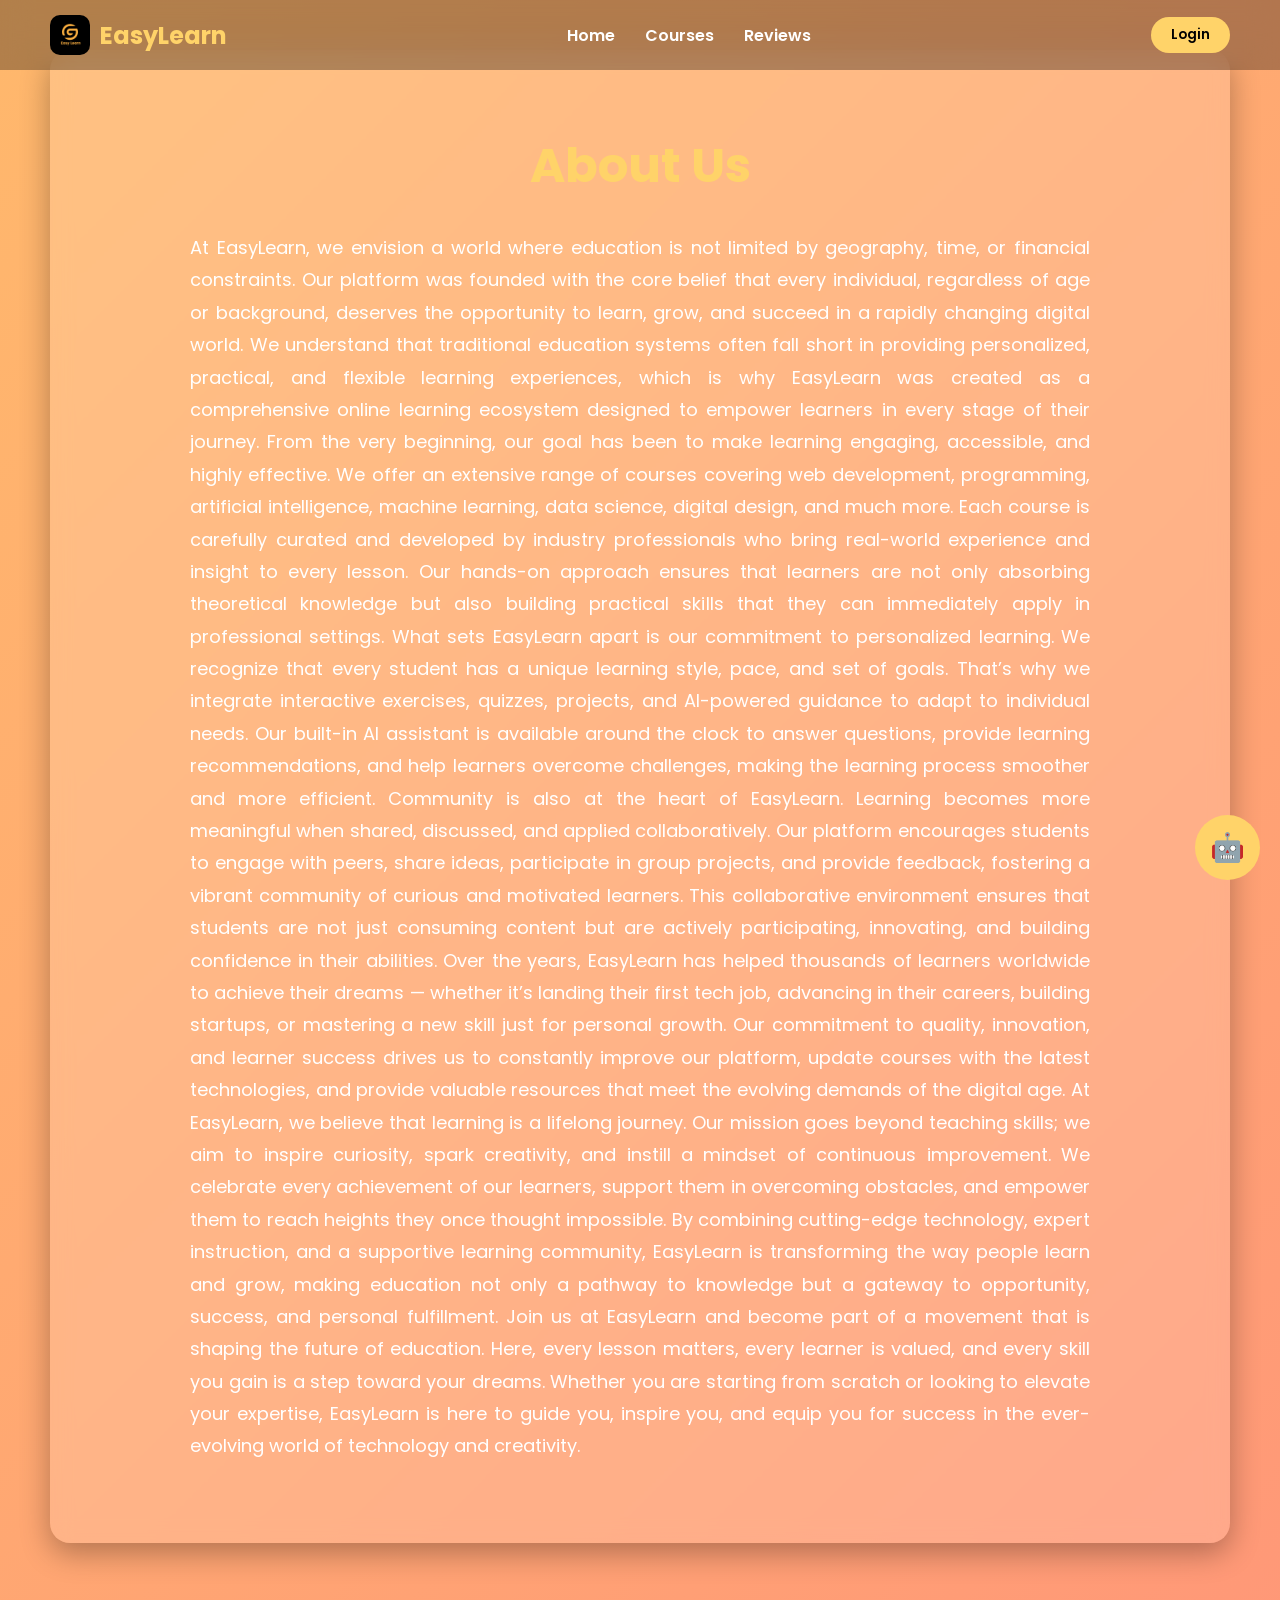
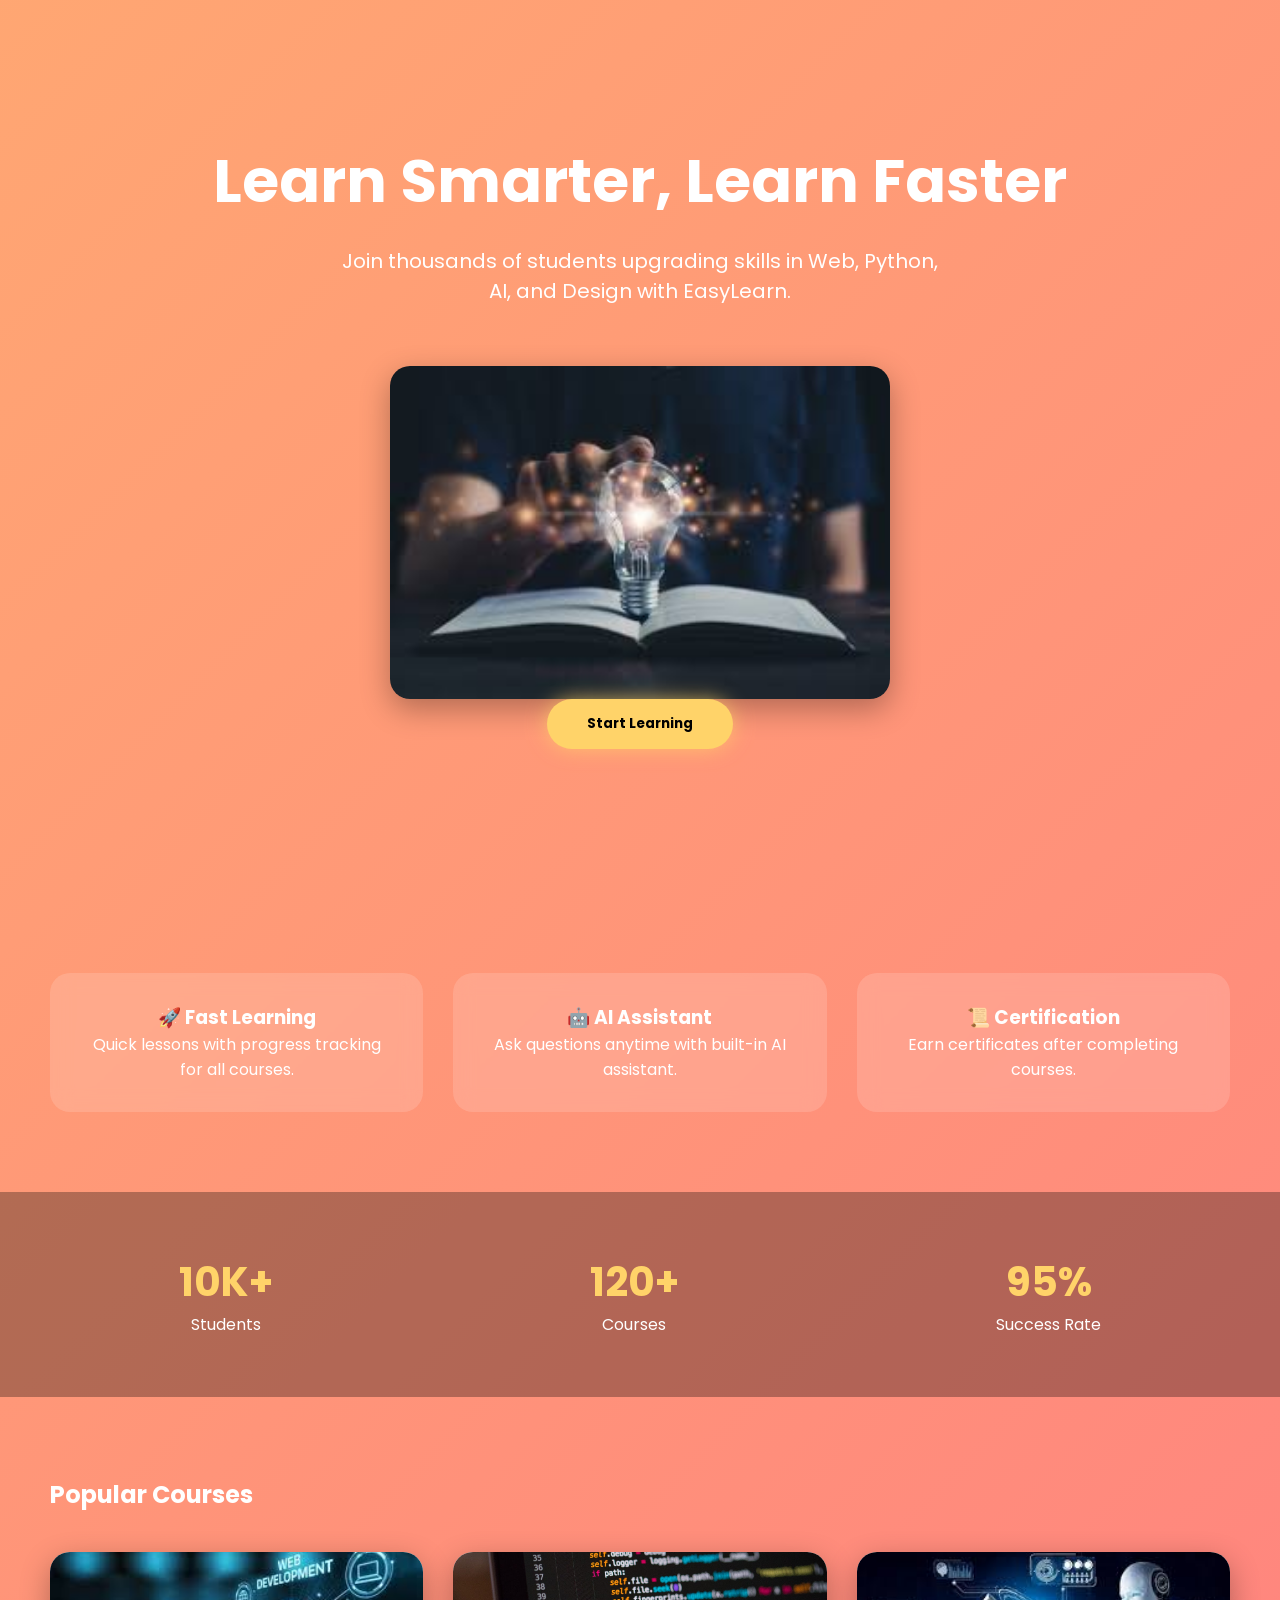
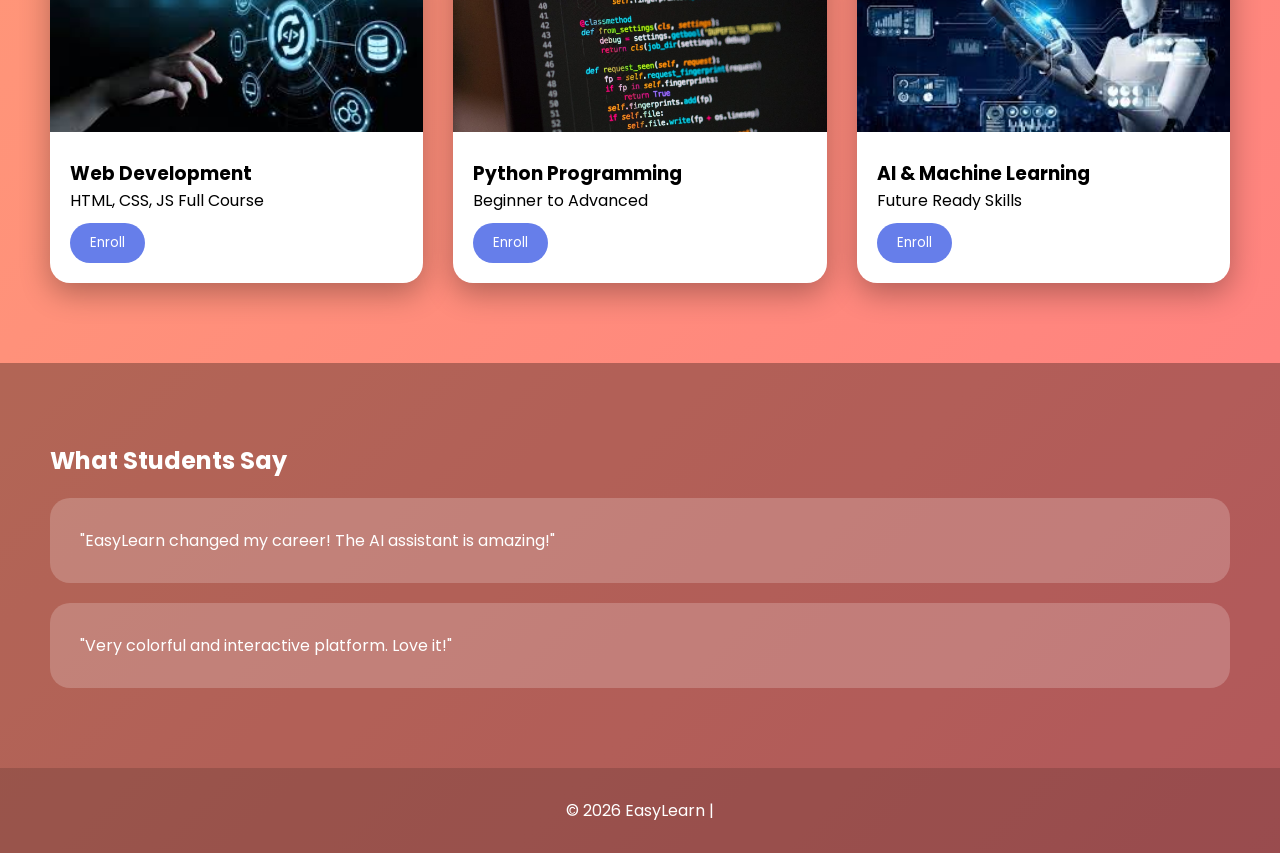
<file: index.html>
<!DOCTYPE html>
<html lang="en">
<head>
<meta charset="UTF-8">
<meta name="viewport" content="width=device-width, initial-scale=1.0">
<title>Easy Learn</title>

<link href="https://fonts.googleapis.com/css2?family=Poppins:wght@300;400;600;700&display=swap" rel="stylesheet">

<style>
*{margin:0;padding:0;box-sizing:border-box;font-family:'Poppins',sans-serif;}

body{
background:linear-gradient(-45deg,#667eea,#764ba2,#ff6a88,#ffb86c);
background-size:400% 400%;
animation:gradientBG 10s ease infinite;
color:white;
scroll-behavior:smooth;
}

@keyframes gradientBG{
0%{background-position:0% 50%}
50%{background-position:100% 50%}
100%{background-position:0% 50%}
}

/* NAVBAR */
nav{
position:fixed;width:100%;top:0;
display:flex;justify-content:space-between;align-items:center;
padding:15px 50px;
background:rgba(0,0,0,.3);
backdrop-filter:blur(15px);
z-index:1000;
}
.logo{
display:flex;align-items:center;font-size:24px;font-weight:700;
}
.logo img{
width:40px;height:40px;margin-right:10px;border-radius:10px;
}
.logo span{color:#ffd369}
nav ul{display:flex;list-style:none}
nav ul li{margin:0 15px}
nav a{color:white;text-decoration:none;font-weight:600}
nav button{
padding:8px 20px;border:none;border-radius:25px;
background:#ffd369;color:black;cursor:pointer;font-weight:600;
}

/* HERO */
.hero{
height:100vh;display:flex;align-items:center;justify-content:center;
padding:0 20px;text-align:center;flex-direction:column;
position:relative;
}
.hero h1{
font-size:60px;margin-bottom:20px;
}
.hero p{
font-size:20px;margin-bottom:30px;
max-width:600px;
}
.hero img{
margin-top:30px;width:80%;max-width:500px;border-radius:20px;
box-shadow:0 10px 30px rgba(0,0,0,.3);
}
.hero button{
padding:15px 40px;border:none;border-radius:30px;
background:#ffd369;color:black;font-weight:700;
cursor:pointer;box-shadow:0 0 20px rgba(255,211,105,.7);
transition:.3s;
}
.hero button:hover{transform:scale(1.05);}

/* FEATURES */
.features{
display:grid;
grid-template-columns:repeat(auto-fit,minmax(250px,1fr));
gap:30px;padding:80px 50px;
}
.feature-box{
background:rgba(255,255,255,.15);padding:30px;border-radius:20px;
text-align:center;backdrop-filter:blur(10px);transition:.4s;
}
.feature-box:hover{transform:translateY(-10px);}

/* STATS */
.stats{
display:flex;justify-content:space-around;padding:60px 20px;
background:rgba(0,0,0,.3);
}
.stat{text-align:center;}
.stat h2{font-size:40px;color:#ffd369}

/* COURSES */
.courses{
padding:80px 50px;
}
.course-grid{
display:grid;grid-template-columns:repeat(auto-fit,minmax(250px,1fr));
gap:30px;margin-top:40px;
}
.card{
background:white;color:black;border-radius:20px;overflow:hidden;
box-shadow:0 10px 30px rgba(0,0,0,.3);transition:.4s;opacity:0;transform:translateY(40px);
}
.card.show{opacity:1;transform:translateY(0)}
.card img{width:100%;height:180px;object-fit:cover}
.card div{padding:20px}
.card button{
margin-top:10px;padding:10px 20px;border:none;border-radius:20px;
background:#667eea;color:white;cursor:pointer;
}

/* TESTIMONIALS */
.testimonials{
padding:80px 50px;background:rgba(0,0,0,.3);
}
.test-box{
background:rgba(255,255,255,.2);padding:30px;border-radius:20px;margin-top:20px;
}

/* FOOTER */
footer{
text-align:center;padding:30px;background:rgba(0,0,0,.4);
}

/* AI */
.ai-btn{
position:fixed;bottom:20px;right:20px;width:65px;height:65px;
border-radius:50%;background:#ffd369;color:black;
display:flex;justify-content:center;align-items:center;
font-size:28px;cursor:pointer;
}
.ai-box{
position:fixed;bottom:100px;right:20px;width:330px;height:420px;
background:white;color:black;border-radius:20px;display:none;
flex-direction:column;box-shadow:0 10px 30px rgba(0,0,0,.5);
}
.ai-header{
background:#667eea;color:white;padding:10px;text-align:center;
border-radius:20px 20px 0 0;
}
.ai-messages{flex:1;padding:10px;overflow-y:auto;}
.ai-input{display:flex;}
.ai-input input{flex:1;padding:10px;border:none;}
.ai-input button{background:#667eea;color:white;border:none;padding:10px;}
</style>
</head>

<body>

<nav>
<div class="logo">
<img src="logo.jpeg" alt="EasyLearn Logo">
<span>EasyLearn</span>
</div>
<ul>
<li><a href="#">Home</a></li>
<li><a href="#courses">Courses</a></li>
<li><a href="#testimonials">Reviews</a></li>
</ul>
<button>Login</button>
</nav>
<!-- ABOUT US SECTION -->
<section class="about" id="about">
  <h2>About Us</h2>
  <p>
    At EasyLearn, we envision a world where education is not limited by geography, time, or financial constraints. Our platform was founded with the core belief that every individual, regardless of age or background, deserves the opportunity to learn, grow, and succeed in a rapidly changing digital world. We understand that traditional education systems often fall short in providing personalized, practical, and flexible learning experiences, which is why EasyLearn was created as a comprehensive online learning ecosystem designed to empower learners in every stage of their journey.

    From the very beginning, our goal has been to make learning engaging, accessible, and highly effective. We offer an extensive range of courses covering web development, programming, artificial intelligence, machine learning, data science, digital design, and much more. Each course is carefully curated and developed by industry professionals who bring real-world experience and insight to every lesson. Our hands-on approach ensures that learners are not only absorbing theoretical knowledge but also building practical skills that they can immediately apply in professional settings.

    What sets EasyLearn apart is our commitment to personalized learning. We recognize that every student has a unique learning style, pace, and set of goals. That’s why we integrate interactive exercises, quizzes, projects, and AI-powered guidance to adapt to individual needs. Our built-in AI assistant is available around the clock to answer questions, provide learning recommendations, and help learners overcome challenges, making the learning process smoother and more efficient.

    Community is also at the heart of EasyLearn. Learning becomes more meaningful when shared, discussed, and applied collaboratively. Our platform encourages students to engage with peers, share ideas, participate in group projects, and provide feedback, fostering a vibrant community of curious and motivated learners. This collaborative environment ensures that students are not just consuming content but are actively participating, innovating, and building confidence in their abilities.

    Over the years, EasyLearn has helped thousands of learners worldwide to achieve their dreams — whether it’s landing their first tech job, advancing in their careers, building startups, or mastering a new skill just for personal growth. Our commitment to quality, innovation, and learner success drives us to constantly improve our platform, update courses with the latest technologies, and provide valuable resources that meet the evolving demands of the digital age.

    At EasyLearn, we believe that learning is a lifelong journey. Our mission goes beyond teaching skills; we aim to inspire curiosity, spark creativity, and instill a mindset of continuous improvement. We celebrate every achievement of our learners, support them in overcoming obstacles, and empower them to reach heights they once thought impossible. By combining cutting-edge technology, expert instruction, and a supportive learning community, EasyLearn is transforming the way people learn and grow, making education not only a pathway to knowledge but a gateway to opportunity, success, and personal fulfillment.

    Join us at EasyLearn and become part of a movement that is shaping the future of education. Here, every lesson matters, every learner is valued, and every skill you gain is a step toward your dreams. Whether you are starting from scratch or looking to elevate your expertise, EasyLearn is here to guide you, inspire you, and equip you for success in the ever-evolving world of technology and creativity.
  </p>
</section>

<style>
/* ABOUT US STYLING */
.about{
  padding:80px 50px;
  background:rgba(255,255,255,0.15);
  border-radius:20px;
  margin:50px;
  backdrop-filter:blur(10px);
  box-shadow:0 10px 30px rgba(0,0,0,.3);
  color:white;
}

.about h2{
  font-size:48px;
  margin-bottom:30px;
  text-align:center;
  color:#ffd369;
}

.about p{
  font-size:18px;
  line-height:1.8;
  max-width:900px;
  margin:0 auto;
  text-align:justify;
}
</style>

<section class="hero">
<h1>Learn Smarter, Learn Faster</h1>
<p>Join thousands of students upgrading skills in Web, Python, AI, and Design with EasyLearn.</p>
<img src="bababa.jpeg" alt="Learning Banner">
<button>Start Learning</button>
</section>

<section class="features">
<div class="feature-box">
<h3>🚀 Fast Learning</h3>
<p>Quick lessons with progress tracking for all courses.</p>
</div>
<div class="feature-box">
<h3>🤖 AI Assistant</h3>
<p>Ask questions anytime with built-in AI assistant.</p>
</div>
<div class="feature-box">
<h3>📜 Certification</h3>
<p>Earn certificates after completing courses.</p>
</div>
</section>

<section class="stats">
<div class="stat"><h2>10K+</h2><p>Students</p></div>
<div class="stat"><h2>120+</h2><p>Courses</p></div>
<div class="stat"><h2>95%</h2><p>Success Rate</p></div>
</section>

<section class="courses" id="courses">
<h2>Popular Courses</h2>
<div class="course-grid">
<div class="card"><img src="web.jpeg"><div><h3>Web Development</h3><p>HTML, CSS, JS Full Course</p><button>Enroll</button></div></div>
<div class="card"><img src="python.jpeg"><div><h3>Python Programming</h3><p>Beginner to Advanced</p><button>Enroll</button></div></div>
<div class="card"><img src="ai.jpeg"><div><h3>AI & Machine Learning</h3><p>Future Ready Skills</p><button>Enroll</button></div></div>
</div>
</section>

<section class="testimonials" id="testimonials">
<h2>What Students Say</h2>
<div class="test-box"
<p>"EasyLearn changed my career! The AI assistant is amazing!"</p>
</div>
<div class="test-box">
<p>"Very colorful and interactive platform. Love it!"</p>
</div>
</section>

<footer>
© 2026 EasyLearn | 
</footer>

<div class="ai-btn" onclick="toggleAI()">🤖</div>
<div class="ai-box" id="aiBox">
<div class="ai-header">EasyLearn AI</div>
<div class="ai-messages" id="aiMessages"></div>
<div class="ai-input">
<input id="aiInput" placeholder="Ask something...">
<button onclick="sendAI()">Send</button>
</div>
</div>

<script>
/* SCROLL ANIMATION */
window.addEventListener("scroll",()=>{
document.querySelectorAll(".card").forEach(c=>{
if(c.getBoundingClientRect().top < window.innerHeight-100)c.classList.add("show");
});
});

/* AI ASSISTANT */
function toggleAI(){
let box=document.getElementById("aiBox");
box.style.display=box.style.display=="flex"?"none":"flex";
}
function sendAI(){
let input=document.getElementById("aiInput");
let msg=input.value;
if(!msg)return;
let chat=document.getElementById("aiMessages");
chat.innerHTML+=`<p><b>You:</b> ${msg}</p>`;
let reply="I can help with courses, career guidance, coding tips, and AI learning.";
if(msg.toLowerCase().includes("python"))reply="Python is perfect for AI, ML, and automation.";
if(msg.toLowerCase().includes("web"))reply="Start with HTML, CSS, then JavaScript!";
chat.innerHTML+=`<p><b>AI:</b> ${reply}</p>`;
input.value="";
chat.scrollTop=chat.scrollHeight;
}
</script>

</body>
</html>
</file>
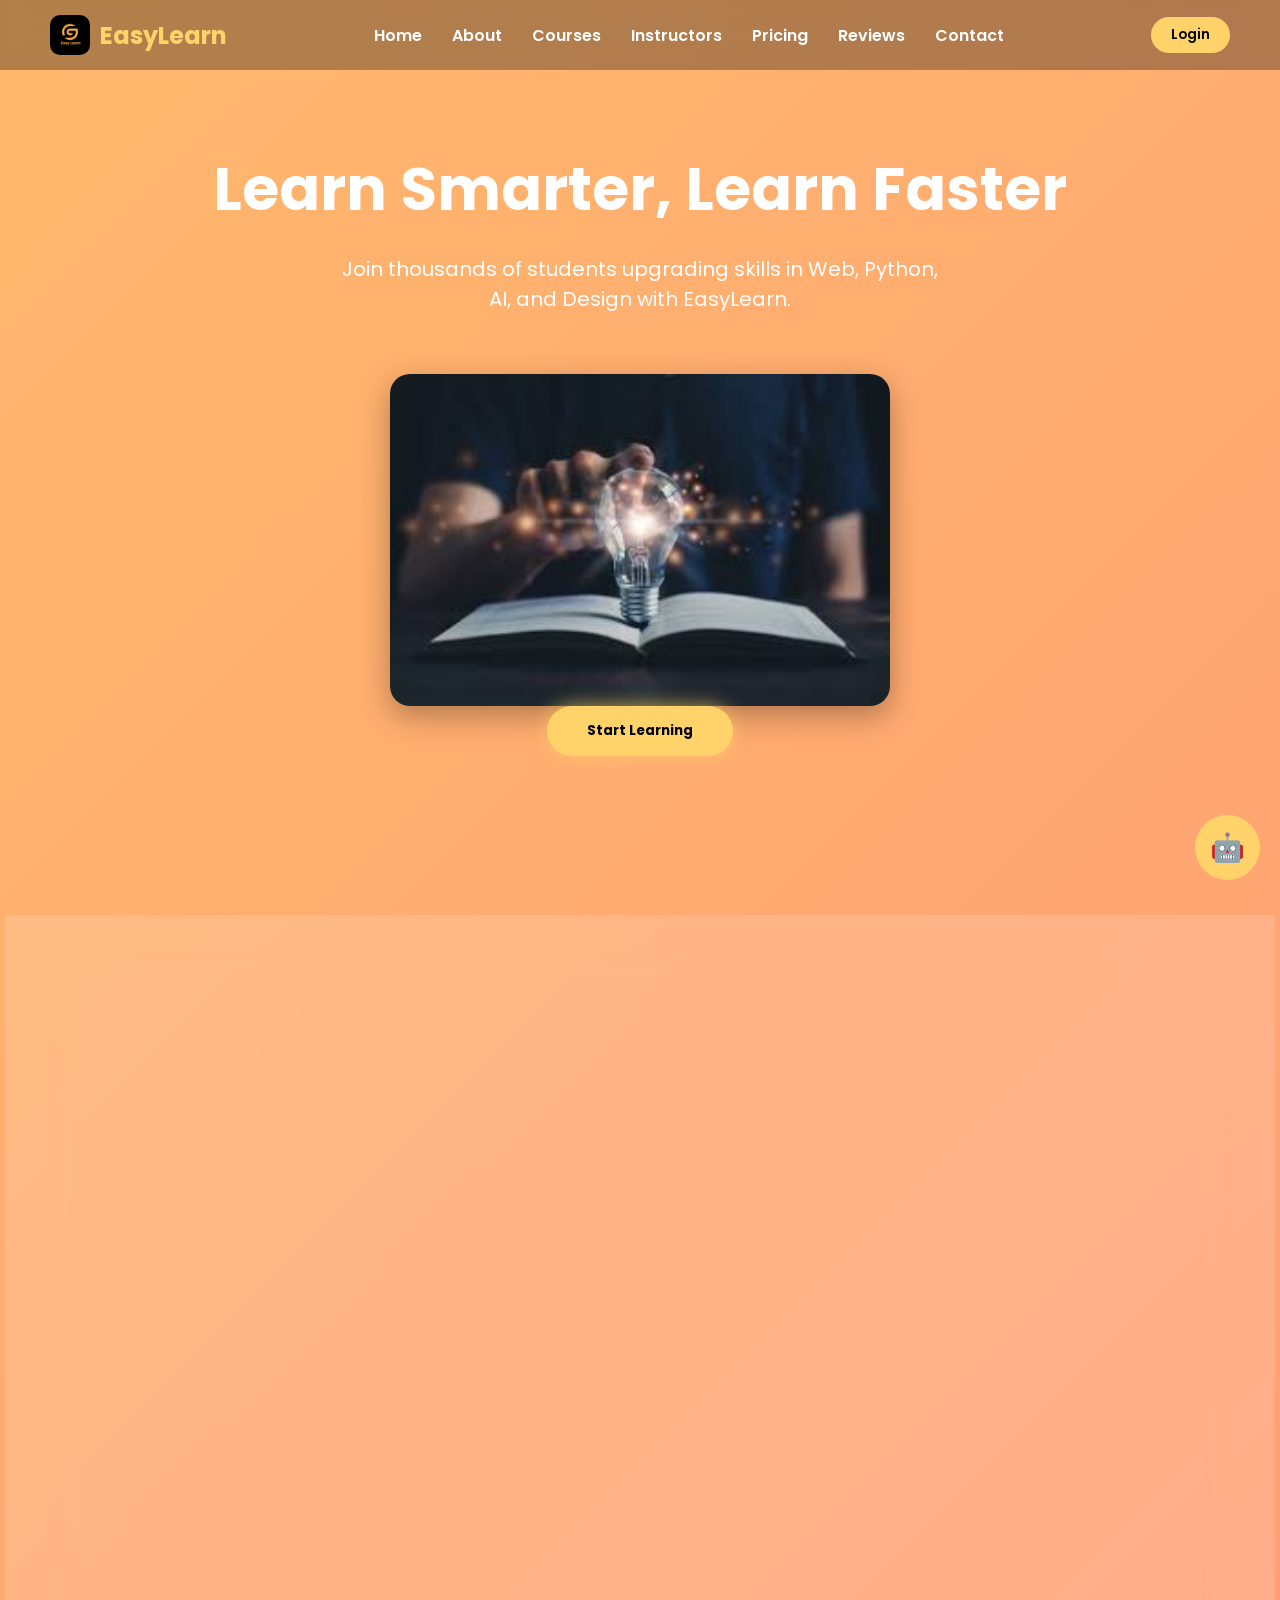
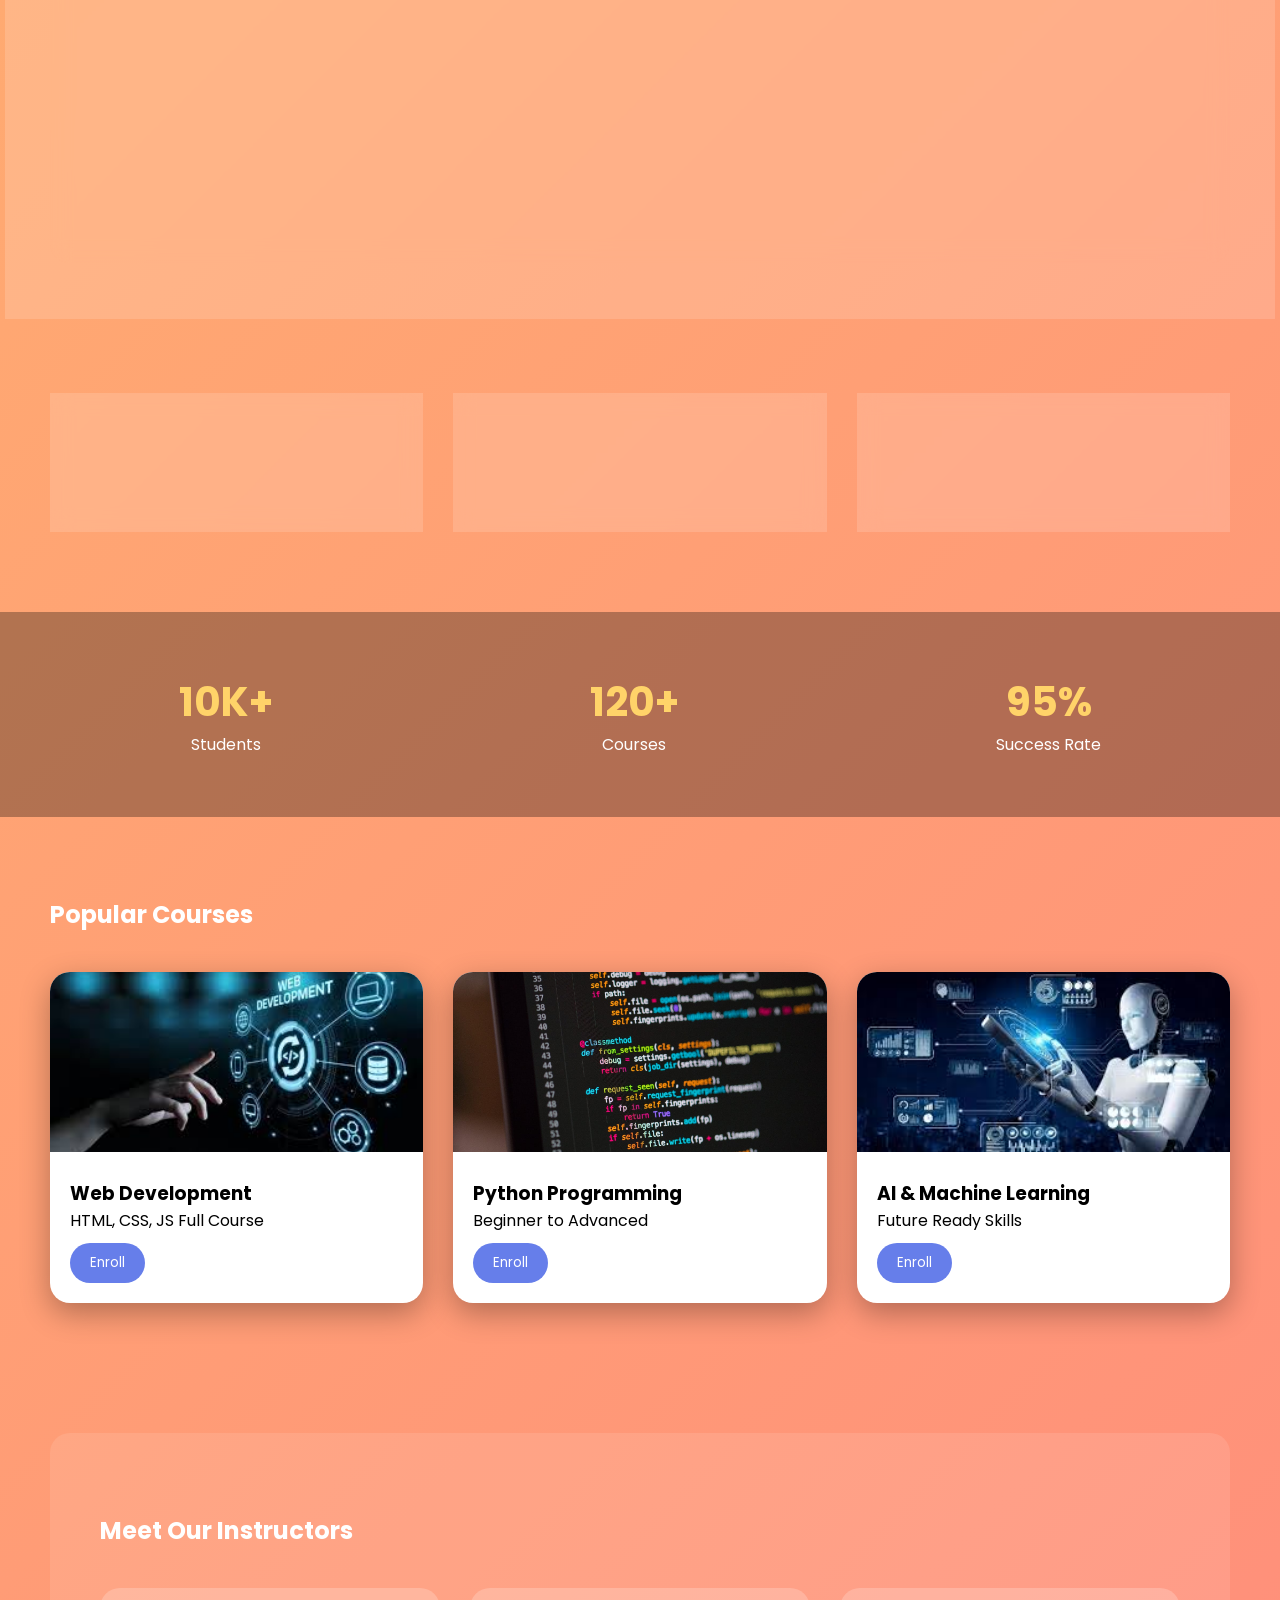
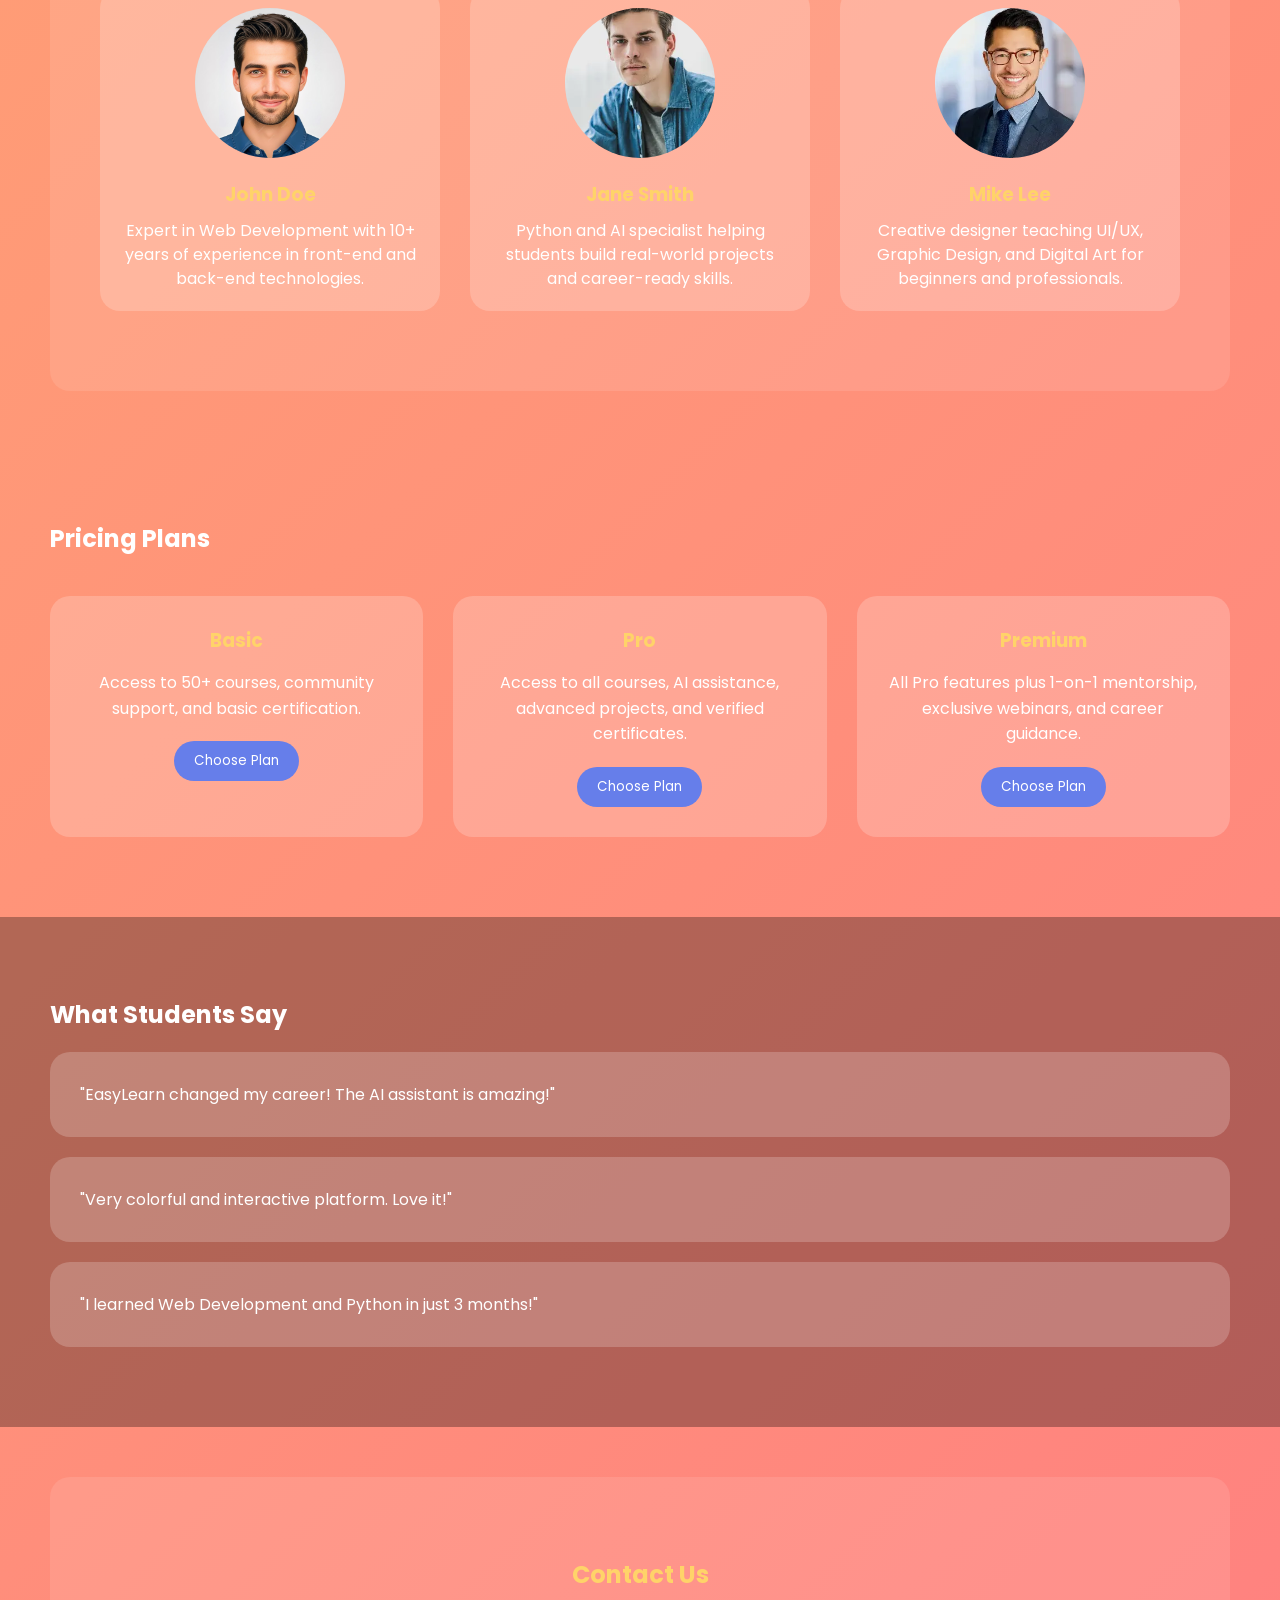
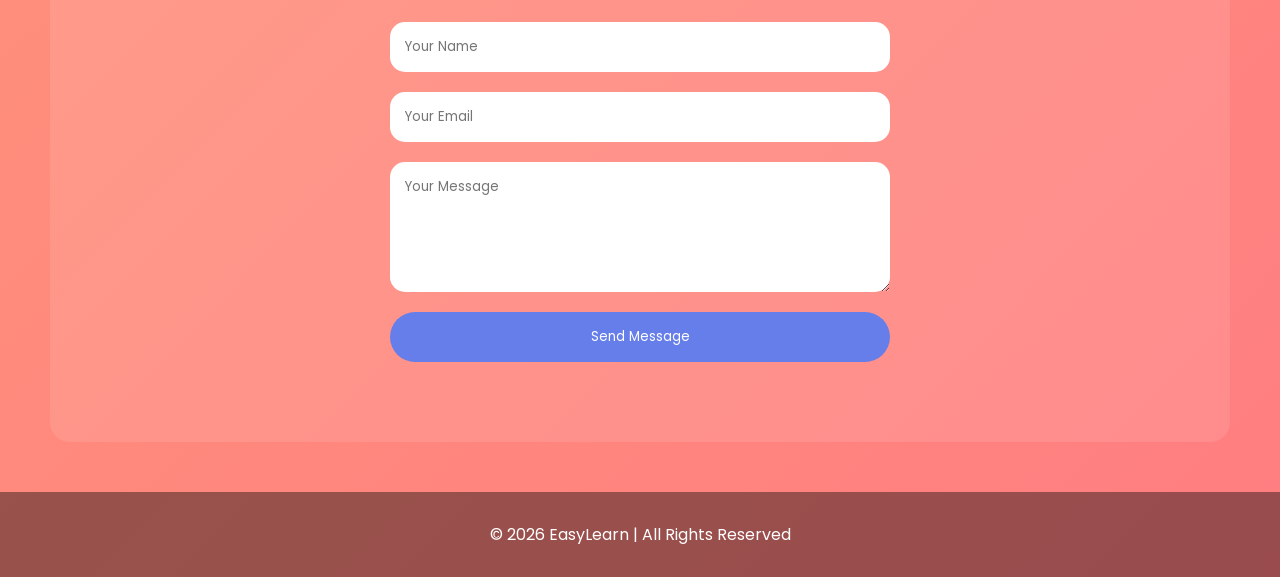
<file: ayudh.html>
<!DOCTYPE html>
<html lang="en">
<head>
<meta charset="UTF-8">
<meta name="viewport" content="width=device-width, initial-scale=1.0">
<title>Easy Learn</title>

<link href="https://fonts.googleapis.com/css2?family=Poppins:wght@300;400;600;700&display=swap" rel="stylesheet">

<style>
*{margin:0;padding:0;box-sizing:border-box;font-family:'Poppins',sans-serif;}
body{
  background:linear-gradient(-45deg,#667eea,#764ba2,#ff6a88,#ffb86c);
  background-size:400% 400%;
  animation:gradientBG 15s ease infinite;
  color:white;
  scroll-behavior:smooth;
}
@keyframes gradientBG{
0%{background-position:0% 50%}
50%{background-position:100% 50%}
100%{background-position:0% 50%}
}

/* NAVBAR */
nav{
  position:fixed;width:100%;top:0;
  display:flex;justify-content:space-between;align-items:center;
  padding:15px 50px;
  background:rgba(0,0,0,.3);
  backdrop-filter:blur(15px);
  z-index:1000;
}
.logo{display:flex;align-items:center;font-size:24px;font-weight:700;}
.logo img{width:40px;height:40px;margin-right:10px;border-radius:10px;}
.logo span{color:#ffd369}
nav ul{display:flex;list-style:none}
nav ul li{margin:0 15px}
nav a{color:white;text-decoration:none;font-weight:600}
nav button{padding:8px 20px;border:none;border-radius:25px;background:#ffd369;color:black;cursor:pointer;font-weight:600;}

/* HERO */
.hero{
  height:100vh;display:flex;align-items:center;justify-content:center;
  padding:0 20px;text-align:center;flex-direction:column;position:relative;
}
.hero h1{font-size:60px;margin-bottom:20px;}
.hero p{font-size:20px;margin-bottom:30px;max-width:600px;}
.hero img{margin-top:30px;width:80%;max-width:500px;border-radius:20px;box-shadow:0 10px 30px rgba(0,0,0,.3);}
.hero button{padding:15px 40px;border:none;border-radius:30px;background:#ffd369;color:black;font-weight:700;cursor:pointer;box-shadow:0 0 20px rgba(255,211,105,.7);transition:.3s;}
.hero button:hover{transform:scale(1.05);}

/* ABOUT US */
.about{
  padding:80px 50px;
  background:rgba(255,255,255,0.15);
  border-radius:20px;
  margin:50px;
  backdrop-filter:blur(10px);
  box-shadow:0 10px 30px rgba(0,0,0,.3);
  color:white;
}
.about h2{font-size:48px;margin-bottom:30px;text-align:center;color:#ffd369;}
.about h3{font-size:30px;margin:25px 0 10px;}
.about p{font-size:18px;line-height:1.8;max-width:900px;margin:0 auto;text-align:justify;}

/* FEATURES */
.features{
  display:grid;
  grid-template-columns:repeat(auto-fit,minmax(250px,1fr));
  gap:30px;padding:80px 50px;
}
.feature-box{
  background:rgba(255,255,255,.15);padding:30px;border-radius:20px;
  text-align:center;backdrop-filter:blur(10px);transition:.4s;
}
.feature-box:hover{transform:translateY(-10px);}

/* STATS */
.stats{
  display:flex;justify-content:space-around;padding:60px 20px;
  background:rgba(0,0,0,.3);
}
.stat{text-align:center;}
.stat h2{font-size:40px;color:#ffd369}

/* COURSES */
.courses{padding:80px 50px;}
.course-grid{
  display:grid;grid-template-columns:repeat(auto-fit,minmax(250px,1fr));
  gap:30px;margin-top:40px;
}
.card{
  background:white;color:black;border-radius:20px;overflow:hidden;
  box-shadow:0 10px 30px rgba(0,0,0,.3);transition:.4s;opacity:0;transform:translateY(40px);
}
.card.show{opacity:1;transform:translateY(0)}
.card img{width:100%;height:180px;object-fit:cover}
.card div{padding:20px}
.card button{margin-top:10px;padding:10px 20px;border:none;border-radius:20px;background:#667eea;color:white;cursor:pointer;}

/* INSTRUCTORS */
.instructors{
  padding:80px 50px;background:rgba(255,255,255,0.1);border-radius:20px;margin:50px;
}
.instructor-grid{
  display:grid;grid-template-columns:repeat(auto-fit,minmax(250px,1fr));
  gap:30px;margin-top:40px;
}
.instructor-card{
  background:rgba(255,255,255,0.2);padding:20px;border-radius:20px;text-align:center;
}
.instructor-card img{width:150px;height:150px;border-radius:50%;object-fit:cover;margin-bottom:15px;}
.instructor-card h3{color:#ffd369; margin-bottom:10px;}
.instructor-card p{font-size:16px;line-height:1.5;}

/* PRICING */
.pricing{
  padding:80px 50px;
}
.plan-grid{
  display:grid;grid-template-columns:repeat(auto-fit,minmax(250px,1fr));
  gap:30px;margin-top:40px;
}
.plan-card{
  background:rgba(255,255,255,0.2);padding:30px;border-radius:20px;text-align:center;
  transition:.3s;
}
.plan-card:hover{transform:translateY(-10px);}
.plan-card h3{color:#ffd369;margin-bottom:15px;}
.plan-card p{line-height:1.6;margin-bottom:20px;}
.plan-card button{padding:10px 20px;border:none;border-radius:20px;background:#667eea;color:white;cursor:pointer;}

/* TESTIMONIALS */
.testimonials{
  padding:80px 50px;background:rgba(0,0,0,.3);
}
.test-box{
  background:rgba(255,255,255,.2);padding:30px;border-radius:20px;margin-top:20px;
}

/* CONTACT */
.contact{
  padding:80px 50px;background:rgba(255,255,255,0.1);border-radius:20px;margin:50px;text-align:center;
}
.contact h2{color:#ffd369;margin-bottom:30px;}
.contact form{display:flex;flex-direction:column;gap:20px;max-width:500px;margin:0 auto;}
.contact input, .contact textarea{
  padding:15px;border:none;border-radius:15px;
}
.contact button{
  padding:15px;border:none;border-radius:25px;background:#667eea;color:white;cursor:pointer;
}

/* FOOTER */
footer{text-align:center;padding:30px;background:rgba(0,0,0,.4);}

/* AI */
.ai-btn{
  position:fixed;bottom:20px;right:20px;width:65px;height:65px;
  border-radius:50%;background:#ffd369;color:black;
  display:flex;justify-content:center;align-items:center;font-size:28px;cursor:pointer;
}
.ai-box{
  position:fixed;bottom:100px;right:20px;width:330px;height:420px;
  background:white;color:black;border-radius:20px;display:none;
  flex-direction:column;box-shadow:0 10px 30px rgba(0,0,0,.5);
}
.ai-header{background:#667eea;color:white;padding:10px;text-align:center;border-radius:20px 20px 0 0;}
.ai-messages{flex:1;padding:10px;overflow-y:auto;}
.ai-input{display:flex;}
.ai-input input{flex:1;padding:10px;border:none;}
.ai-input button{background:#667eea;color:white;border:none;padding:10px;}
</style>
</head>
<body>

<!-- NAVBAR -->
<nav>
<div class="logo">
<img src="logo.jpeg" alt="EasyLearn Logo">
<span>EasyLearn</span>
</div>
<ul>
<li><a href="#">Home</a></li>
<li><a href="#about">About</a></li>
<li><a href="#courses">Courses</a></li>
<li><a href="#instructors">Instructors</a></li>
<li><a href="#pricing">Pricing</a></li>
<li><a href="#testimonials">Reviews</a></li>
<li><a href="#contact">Contact</a></li>
</ul>
<button>Login</button>
</nav>

<!-- HERO -->
<section class="hero">
<h1>Learn Smarter, Learn Faster</h1>
<p>Join thousands of students upgrading skills in Web, Python, AI, and Design with EasyLearn.</p>
<img src="bababa.jpeg" alt="Learning Banner">
<button>Start Learning</button>
</section>

<!-- ABOUT US -->
<section class="about" id="about">
<h2>About Us</h2>
<h3>Our Mission</h3>
<p>At EasyLearn, we believe that education should be accessible, engaging, and effective for everyone. Our mission is to empower learners to achieve their dreams and unlock their potential through high-quality online courses and personalized guidance.</p>
<h3>What We Offer</h3>
<p>We provide courses in Web Development, Python, AI, Machine Learning, Design, and more. Every course is created by industry experts and includes hands-on projects, quizzes, and AI-assisted support to ensure practical learning.</p>
<h3>Community & Growth</h3>
<p>We encourage collaboration, community projects, and peer feedback to make learning interactive and enjoyable. EasyLearn supports students at every step, celebrating achievements and fostering a mindset of continuous growth.</p>
<h3>Vision</h3>
<p>We aim to be a global platform for learners of all ages, providing tools, resources, and mentorship that prepares students for future careers in technology, creativity, and innovation.</p>
</section>

<!-- FEATURES -->
<section class="features">
<div class="feature-box">
<h3>🚀 Fast Learning</h3>
<p>Quick lessons with progress tracking for all courses.</p>
</div>
<div class="feature-box">
<h3>🤖 AI Assistant</h3>
<p>Ask questions anytime with built-in AI assistant.</p>
</div>
<div class="feature-box">
<h3>📜 Certification</h3>
<p>Earn certificates after completing courses.</p>
</div>
</section>

<!-- STATS -->
<section class="stats">
<div class="stat"><h2>10K+</h2><p>Students</p></div>
<div class="stat"><h2>120+</h2><p>Courses</p></div>
<div class="stat"><h2>95%</h2><p>Success Rate</p></div>
</section>

<!-- COURSES -->
<section class="courses" id="courses">
<h2>Popular Courses</h2>
<div class="course-grid">
<div class="card"><img src="web.jpeg"><div><h3>Web Development</h3><p>HTML, CSS, JS Full Course</p><button>Enroll</button></div></div>
<div class="card"><img src="python.jpeg"><div><h3>Python Programming</h3><p>Beginner to Advanced</p><button>Enroll</button></div></div>
<div class="card"><img src="ai.jpeg"><div><h3>AI & Machine Learning</h3><p>Future Ready Skills</p><button>Enroll</button></div></div>
</div>
</section>

<!-- INSTRUCTORS -->
<section class="instructors" id="instructors">
<h2>Meet Our Instructors</h2>
<div class="instructor-grid">
<div class="instructor-card"><img src="ab.jpg"><h3>John Doe</h3><p>Expert in Web Development with 10+ years of experience in front-end and back-end technologies.</p></div>
<div class="instructor-card"><img src="ababab.webp"><h3>Jane Smith</h3><p>Python and AI specialist helping students build real-world projects and career-ready skills.</p></div>
<div class="instructor-card"><img src="hahaha.webp"><h3>Mike Lee</h3><p>Creative designer teaching UI/UX, Graphic Design, and Digital Art for beginners and professionals.</p></div>
</div>
</section>

<!-- PRICING -->
<section class="pricing" id="pricing">
<h2>Pricing Plans</h2>
<div class="plan-grid">
<div class="plan-card"><h3>Basic</h3><p>Access to 50+ courses, community support, and basic certification.</p><button>Choose Plan</button></div>
<div class="plan-card"><h3>Pro</h3><p>Access to all courses, AI assistance, advanced projects, and verified certificates.</p><button>Choose Plan</button></div>
<div class="plan-card"><h3>Premium</h3><p>All Pro features plus 1-on-1 mentorship, exclusive webinars, and career guidance.</p><button>Choose Plan</button></div>
</div>
</section>

<!-- TESTIMONIALS -->
<section class="testimonials" id="testimonials">
<h2>What Students Say</h2>
<div class="test-box"><p>"EasyLearn changed my career! The AI assistant is amazing!"</p></div>
<div class="test-box"><p>"Very colorful and interactive platform. Love it!"</p></div>
<div class="test-box"><p>"I learned Web Development and Python in just 3 months!"</p></div>
</section>

<!-- CONTACT -->
<section class="contact" id="contact">
<h2>Contact Us</h2>
<form>
<input type="text" placeholder="Your Name">
<input type="email" placeholder="Your Email">
<textarea rows="5" placeholder="Your Message"></textarea>
<button>Send Message</button>
</form>
</section>

<!-- FOOTER -->
<footer>
© 2026 EasyLearn | All Rights Reserved
</footer>

<!-- AI ASSISTANT -->
<div class="ai-btn" onclick="toggleAI()">🤖</div>
<div class="ai-box" id="aiBox">
<div class="ai-header">EasyLearn AI</div>
<div class="ai-messages" id="aiMessages"></div>
<div class="ai-input">
<input id="aiInput" placeholder="Ask something...">
<button onclick="sendAI()">Send</button>
</div>
</div>

<script>
/* SCROLL ANIMATION */
window.addEventListener("scroll",()=>{
document.querySelectorAll(".card").forEach(c=>{
if(c.getBoundingClientRect().top < window.innerHeight-100)c.classList.add("show");
});
});

/* AI ASSISTANT */
function toggleAI(){
let box=document.getElementById("aiBox");
box.style.display=box.style.display=="flex"?"none":"flex";
}
function sendAI(){
let input=document.getElementById("aiInput");
let msg=input.value;
if(!msg)return;
let chat=document.getElementById("aiMessages");
chat.innerHTML+=`<p><b>You:</b> ${msg}</p>`;
let reply="I can help with courses, career guidance, coding tips, and AI learning.";
if(msg.toLowerCase().includes("python"))reply="Python is perfect for AI, ML, and automation.";
if(msg.toLowerCase().includes("web"))reply="Start with HTML, CSS, then JavaScript!";
chat.innerHTML+=`<p><b>AI:</b> ${reply}</p>`;
input.value="";
chat.scrollTop=chat.scrollHeight;
}
</script>

</body>
</html>
</file>
